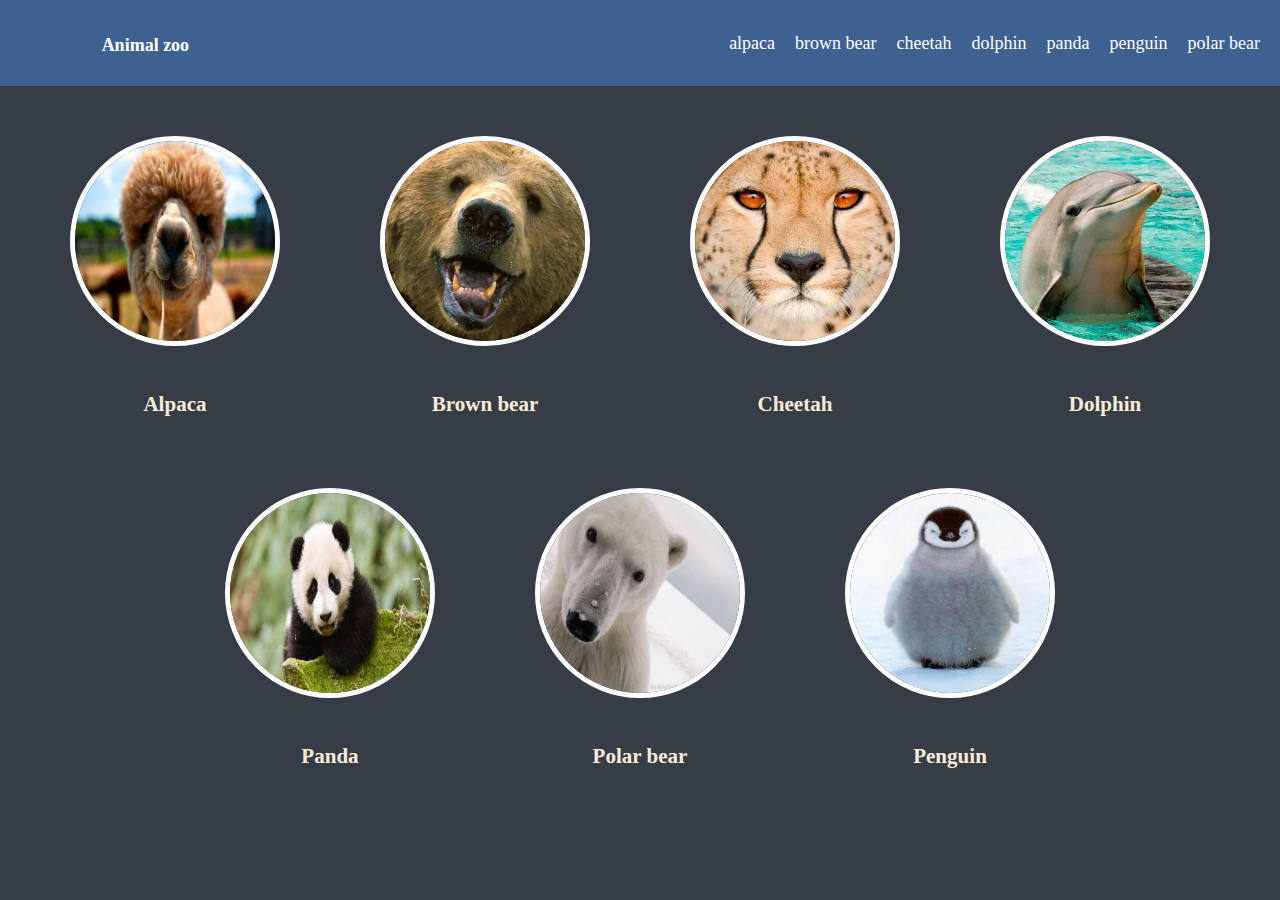
<file: index.html>
<!DOCTYPE html>
<html>
    <head>
        <link rel="stylesheet" href="css/index.css" />
    </head>
    <body>
        <header class="home-welcome">
            <h2><a href="index.html">Animal zoo</a></h2>
            <nav>
                <ul>
                    <li><a href="animalsPage/alpaca.html">alpaca</a></li>
                    <li><a href="animalsPage/brownbear.html">brown bear</a></li>
                    <li><a href="animalsPage/cheetah.html">cheetah</a></li>
                    <li><a href="animalsPage/dolphin.html">dolphin</a></li>
                    <li><a href="animalsPage/panda.html">panda</a></li>
                    <li><a href="animalsPage/penguin.html">penguin</a></li>
                    <li><a href="animalsPage/polarBear.html">polar bear</a></li>
                    
                </ul>
            </nav>
        </header>
        <div class = "animals-container">
           
                <div class="animals-avatar">
                    <a href="animalsPage/alpaca.html">
                    <img src="img/alpaca.jpg" alt="alpaca">
                    <h3>Alpaca</h3>
                    </a>
                </div>
                <div class="animals-avatar">
                    <a href="animalsPage/brownbear.html">
                    <img src="img/brownBear.jpg" alt="Brown bear">
                    <h3>Brown bear</h3>
                    </a>
                </div>
                <div class="animals-avatar">
                    <a href="animalsPage/cheetah.html">
                    <img src="img/cheetah2.jpg" alt="cheetah">
                    <h3>Cheetah</h3>
                    </a>
                </div>
                <div class="animals-avatar">
                    <a href="animalsPage/dolphin.html">
                    <img src="img/dolphin.jpg" alt="dolphin">
                    <h3>Dolphin</h3>
                    </a>
                </div>
                <div class="animals-avatar">
                    <a href="animalsPage/panda.html">
                    <img src="img/panda.jpg" alt="panda">
                    <h3>Panda</h3>
                    </a>
                </div>
                <div class="animals-avatar">
                    <a href="animalsPage/polarBear.html">
                    <img src="img/polar_bear.jpg" alt="polar bear">
                    <h3>Polar bear</h3>
                    </a>
                </div>
                <div class="animals-avatar">
                    <a href="animalsPage/penguin.html">
                    <img src="img/penguin.jpg" alt="penguin">
                    <h3>Penguin</h3>
                    </a>
                </div>
                    
            
        </div> 
    </body>
</html>
</file>
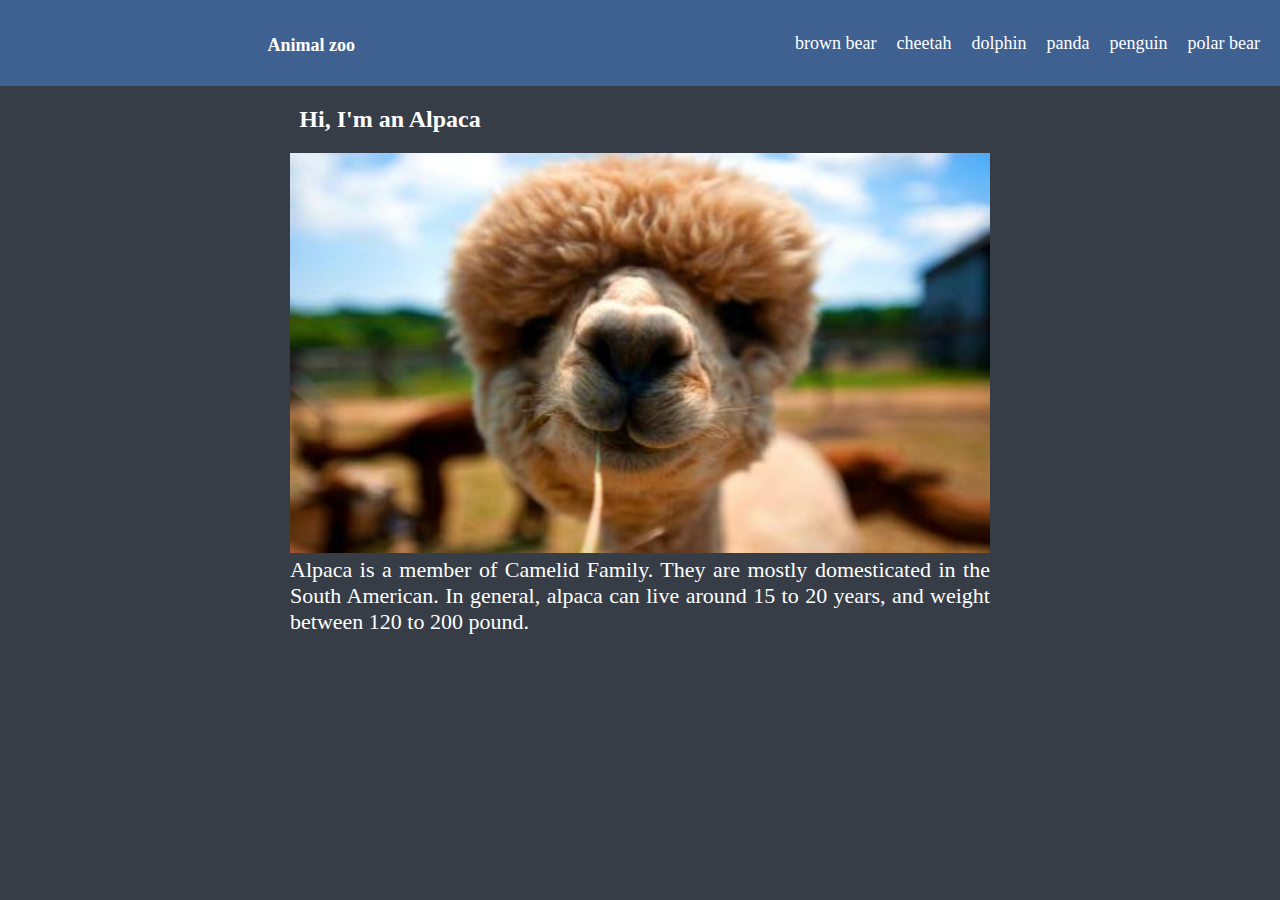
<file: animalsPage/alpaca.html>
<!DOCTYPE html>
<html>
    <head>
        <link rel="stylesheet" href="../css/animals.css" />
    </head>
    <body>
        <header class="home-welcome">
            <h2><a href="../index.html">Animal zoo</a></h2>
            <nav>
                <ul>
                    <li><a href="brownbear.html">brown bear</a></li>
                    <li><a href="cheetah.html">cheetah</a></li>
                    <li><a href="dolphin.html">dolphin</a></li>
                    <li><a href="panda.html">panda</a></li>
                    <li><a href="penguin.html">penguin</a></li>
                    <li><a href="polarBear.html">polar bear</a></li>
                    
                </ul>
            </nav>
        </header>
        <section class="animal_info">
            <h2>Hi, I'm an Alpaca</h2>
            <img class = "animal-img" src="../img/alpaca.jpg" alt="alpaca">
            <p>
                Alpaca is a member of Camelid Family. 
                They are mostly domesticated in the South American. 
                In general, alpaca can live around 15 to 20 years, 
                and weight between 120 to 200 pound.
            </p>
        </section>
       
    </body>
</html>
</file>
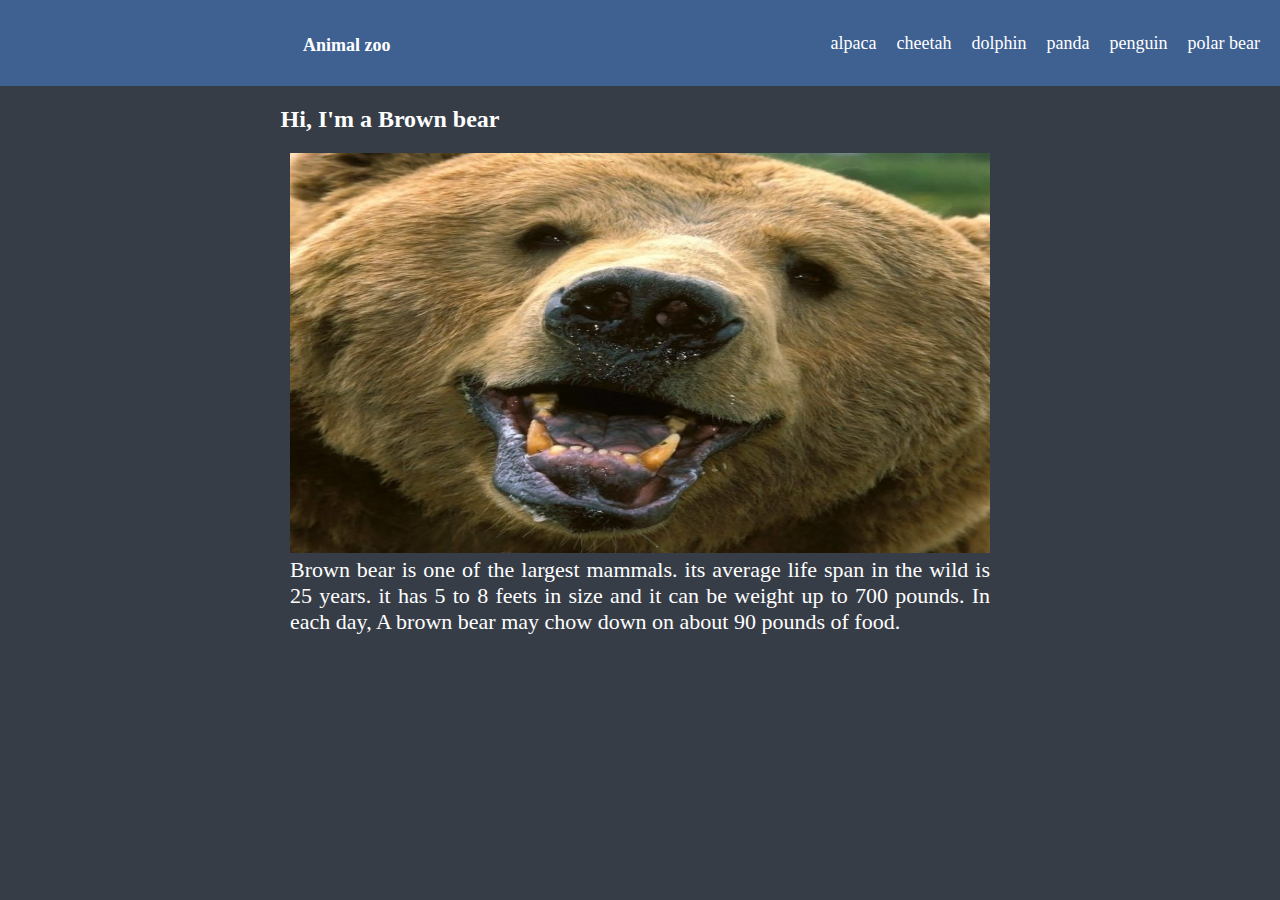
<file: animalsPage/brownbear.html>
<!DOCTYPE html>
<html>
    <head>
        <link rel="stylesheet" href="../css/animals.css" />
    </head>
    <body>
        <header class="home-welcome">
            <h2><a href="../index.html">Animal zoo</a></h2>
            <nav>
                <ul>
                    <li><a href="alpaca.html">alpaca</a></li>
                    
                    <li><a href="cheetah.html">cheetah</a></li>
                    <li><a href="dolphin.html">dolphin</a></li>
                    <li><a href="panda.html">panda</a></li>
                    <li><a href="penguin.html">penguin</a></li>
                    <li><a href="polarBear.html">polar bear</a></li>
                    
                </ul>
            </nav>
        </header>
        <section class="animal_info">
            <h2>Hi, I'm a Brown bear</h2>
            <img class="animal-img" src="../img/brownBear.jpg" alt="brown bear">
            <p>
                Brown bear is one of the largest mammals.
                its average life span in the wild is 25 years.
                it has 5 to 8 feets in size and it can be weight up to
                700 pounds. In each day, A brown bear may chow down on about 90 pounds of food.
            </p>
        </section>
       
    </body>
</html>
</file>
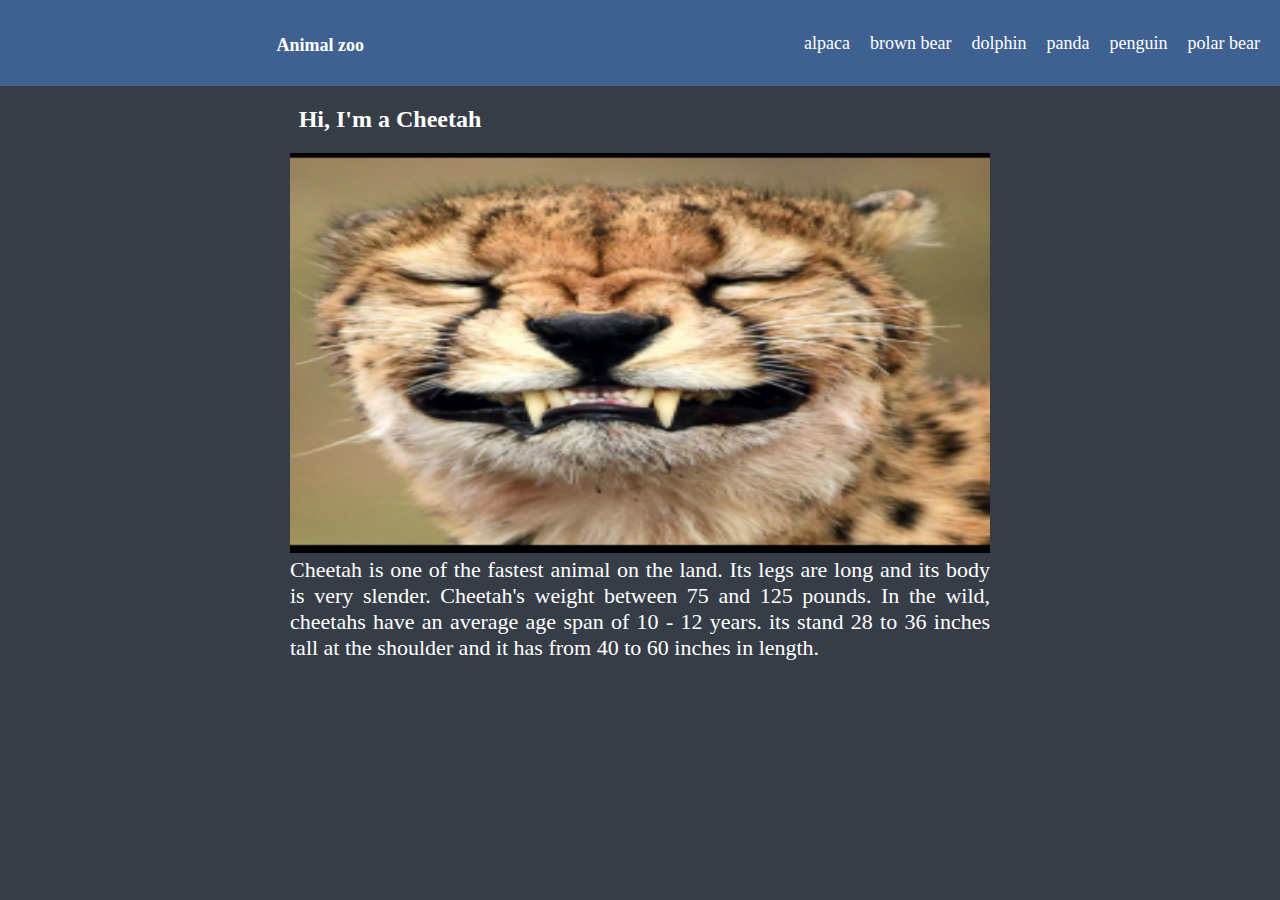
<file: animalsPage/cheetah.html>
<!DOCTYPE html>
<html>
    <head>
        <link rel="stylesheet" href="../css/animals.css" />
    </head>
    <body>
        <header class="home-welcome">
            <h2><a href="../index.html">Animal zoo</a></h2>
            <nav>
                <ul>
                    <li><a href="alpaca.html">alpaca</a></li>
                    <li><a href="brownbear.html">brown bear</a></li>
                    
                    <li><a href="dolphin.html">dolphin</a></li>
                    <li><a href="panda.html">panda</a></li>
                    <li><a href="penguin.html">penguin</a></li>
                    <li><a href="polarBear.html">polar bear</a></li>
                    
                </ul>
            </nav>
        </header>
        <section class="animal_info">
            <h2>Hi, I'm a Cheetah</h2>
            <img class = "animal-img" src="../img/cheetah.png" alt="cheetah">
            <p>
                Cheetah is one of the fastest animal on the land. 
                Its legs are long and its body is very slender.
                Cheetah's weight between 75 and 125 pounds.
                In the wild, cheetahs have an average age span of 10 - 12 years.
                its stand 28 to 36 inches tall at the shoulder and it has from
                40 to 60 inches in length.
             </p>
        </section>

    </body>
</html>
</file>
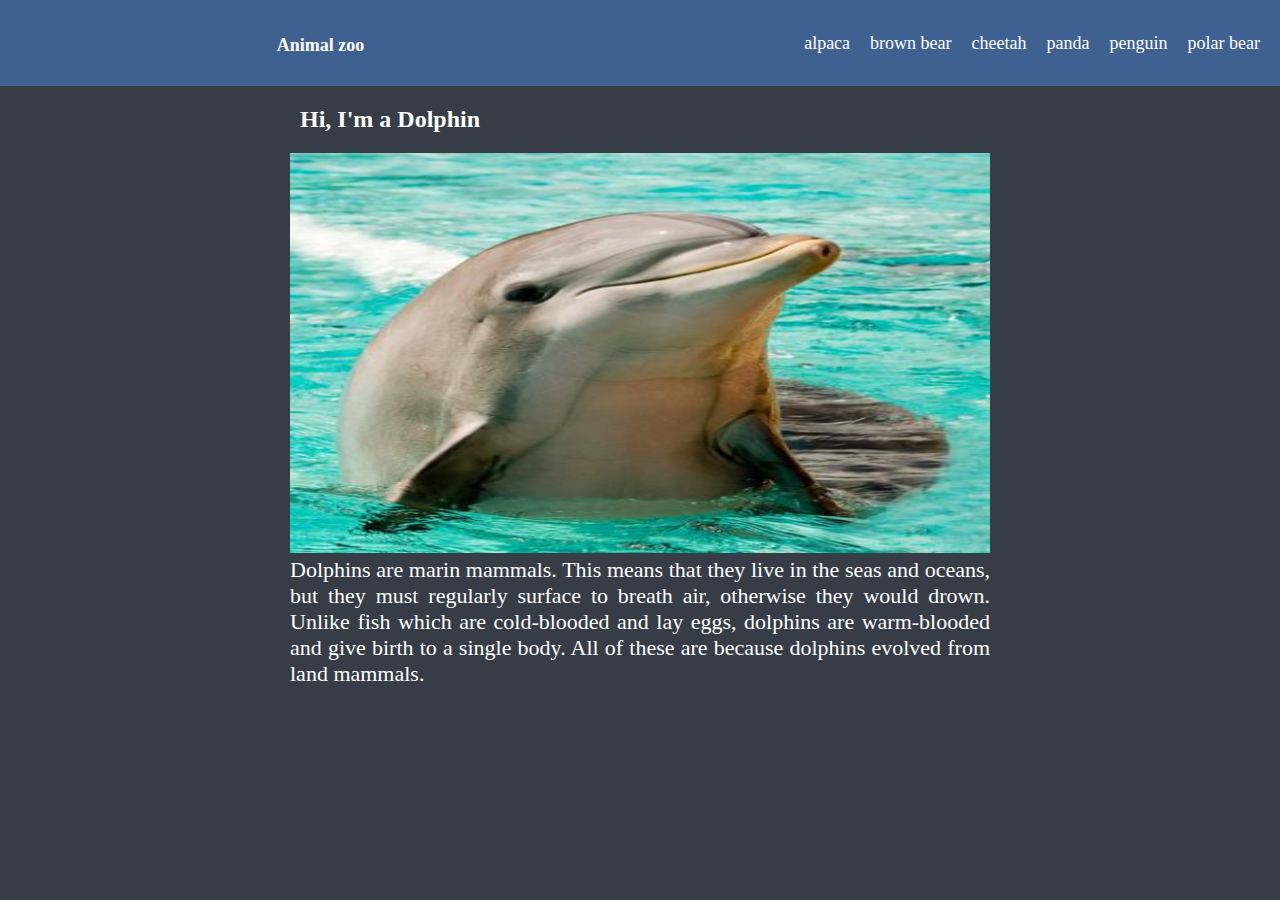
<file: animalsPage/dolphin.html>
<!DOCTYPE html>
<html>
    <head>
        <link rel="stylesheet" href="../css/animals.css" />
    </head>
    <body>
        <header class="home-welcome">
            <h2><a href="../index.html">Animal zoo</a></h2>
            <nav>
                <ul>
                    <li><a href="alpaca.html">alpaca</a></li>
                    <li><a href="brownbear.html">brown bear</a></li>
                    <li><a href="cheetah.html">cheetah</a></li>
                   
                    <li><a href="panda.html">panda</a></li>
                    <li><a href="penguin.html">penguin</a></li>
                    <li><a href="polarBear.html">polar bear</a></li>
                    
                </ul>
            </nav>
        </header>
        <section class="animal_info">
            <h2>Hi, I'm a Dolphin</h2>
            <img class = "animal-img" src="../img/dolphin.jpg" alt="dolphin">
            <p>
                Dolphins are marin mammals. This means that
                they live in the seas and oceans, but they must regularly surface
                to breath air, otherwise they would drown. Unlike fish which are cold-blooded and lay eggs,
                dolphins are warm-blooded and give birth to a single body. All of these are because
                dolphins evolved from land mammals. 
                 
            </p>
        </section>
    </body>
</html>
</file>
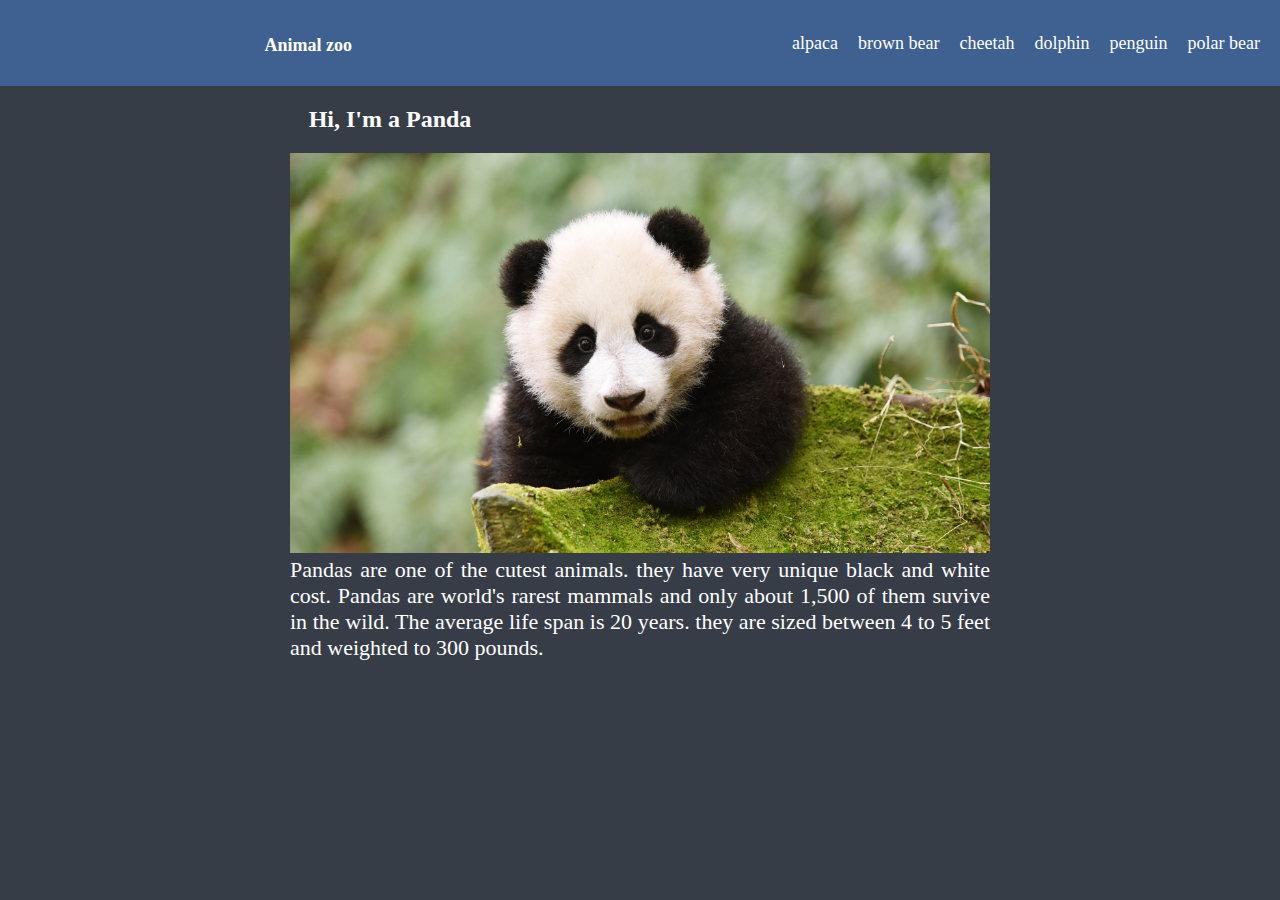
<file: animalsPage/panda.html>
<!DOCTYPE html>
<html>
    <head>
        <link rel="stylesheet" href="../css/animals.css" />
    </head>
    <body>
        <header class="home-welcome">
            <h2><a href="../index.html">Animal zoo</a></h2>
            <nav>
                <ul>
                    <li><a href="alpaca.html">alpaca</a></li>
                    <li><a href="brownbear.html">brown bear</a></li>
                    <li><a href="cheetah.html">cheetah</a></li>
                    <li><a href="dolphin.html">dolphin</a></li>
                    
                    <li><a href="penguin.html">penguin</a></li>
                    <li><a href="polarBear.html">polar bear</a></li>
                    
                </ul>
            </nav>
        </header>
        <section class="animal_info">
            <h2>Hi, I'm a Panda</h2>
            <img class = "animal-img" src="../img/panda.jpg" alt="panda">
            <p>
                Pandas are one of the cutest animals.
                they have very unique black and white cost.
                Pandas are world's rarest mammals and only about
                1,500 of them suvive in the wild. The average life
                span is 20 years. they are sized between 4 to 5 feet
                and weighted to 300 pounds.
            </p>
        </section>
    </body>
</html>
</file>
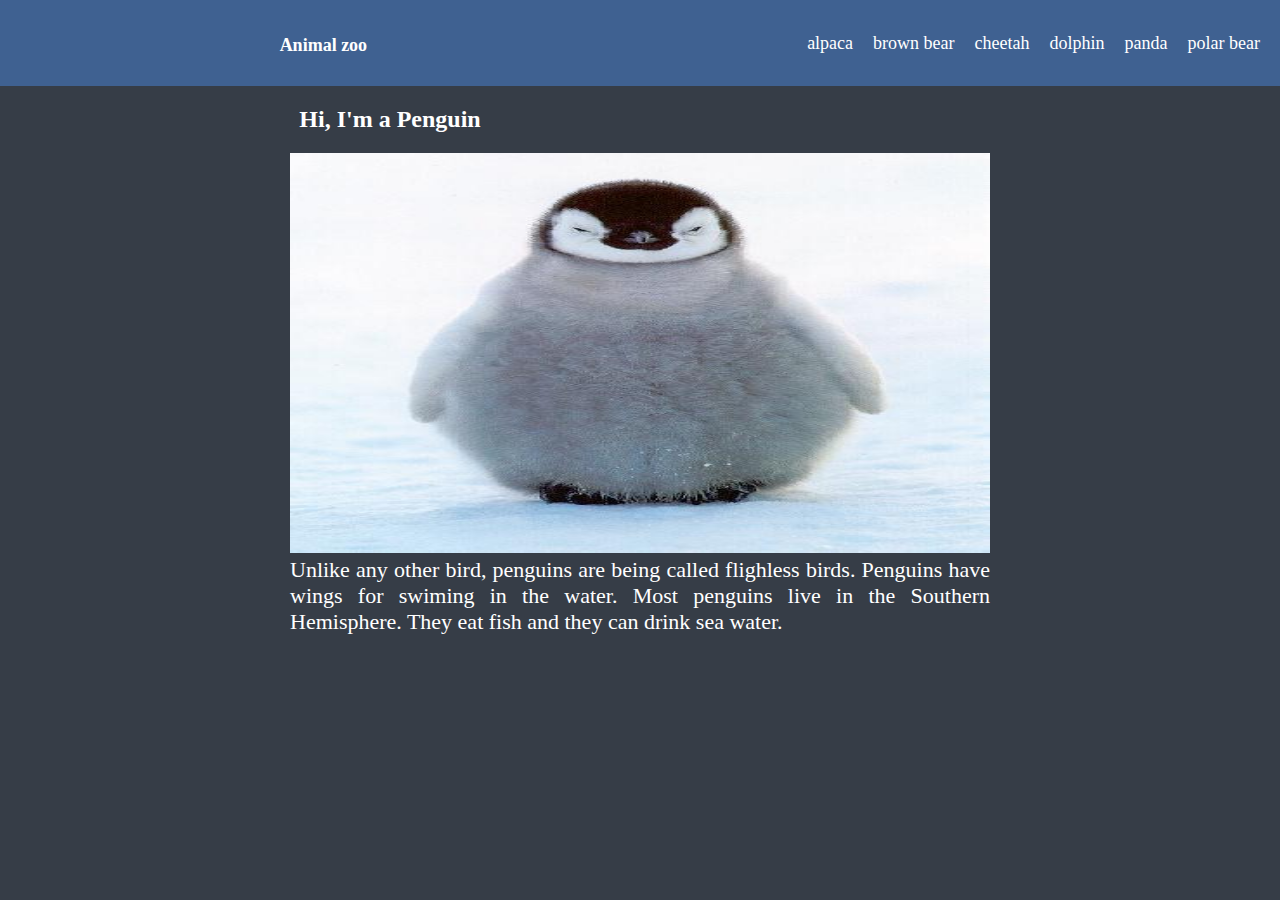
<file: animalsPage/penguin.html>
<!DOCTYPE html>
<html>
    <head>
        <link rel="stylesheet" href="../css/animals.css" />
    </head>
    <body>
        <header class="home-welcome">
            <h2><a href="../index.html">Animal zoo</a></h2>
            <nav>
                <ul>
                    <li><a href="alpaca.html">alpaca</a></li>
                    <li><a href="brownbear.html">brown bear</a></li>
                    <li><a href="cheetah.html">cheetah</a></li>
                    <li><a href="dolphin.html">dolphin</a></li>
                    <li><a href="panda.html">panda</a></li>
                    
                    <li><a href="polarBear.html">polar bear</a></li>
                    
                </ul>
            </nav>
        </header>
        <section class="animal_info">
            <h2>Hi, I'm a Penguin</h2>
            <img class = "animal-img" src="../img/penguin.jpg" alt="penguin">
            <p>Unlike any other bird, penguins are being called flighless birds.
                Penguins have wings for swiming in the water. Most penguins live 
                in the Southern Hemisphere. They eat fish and they can drink sea water. 
            </p>
        </section>
    </body>
</html>
</file>
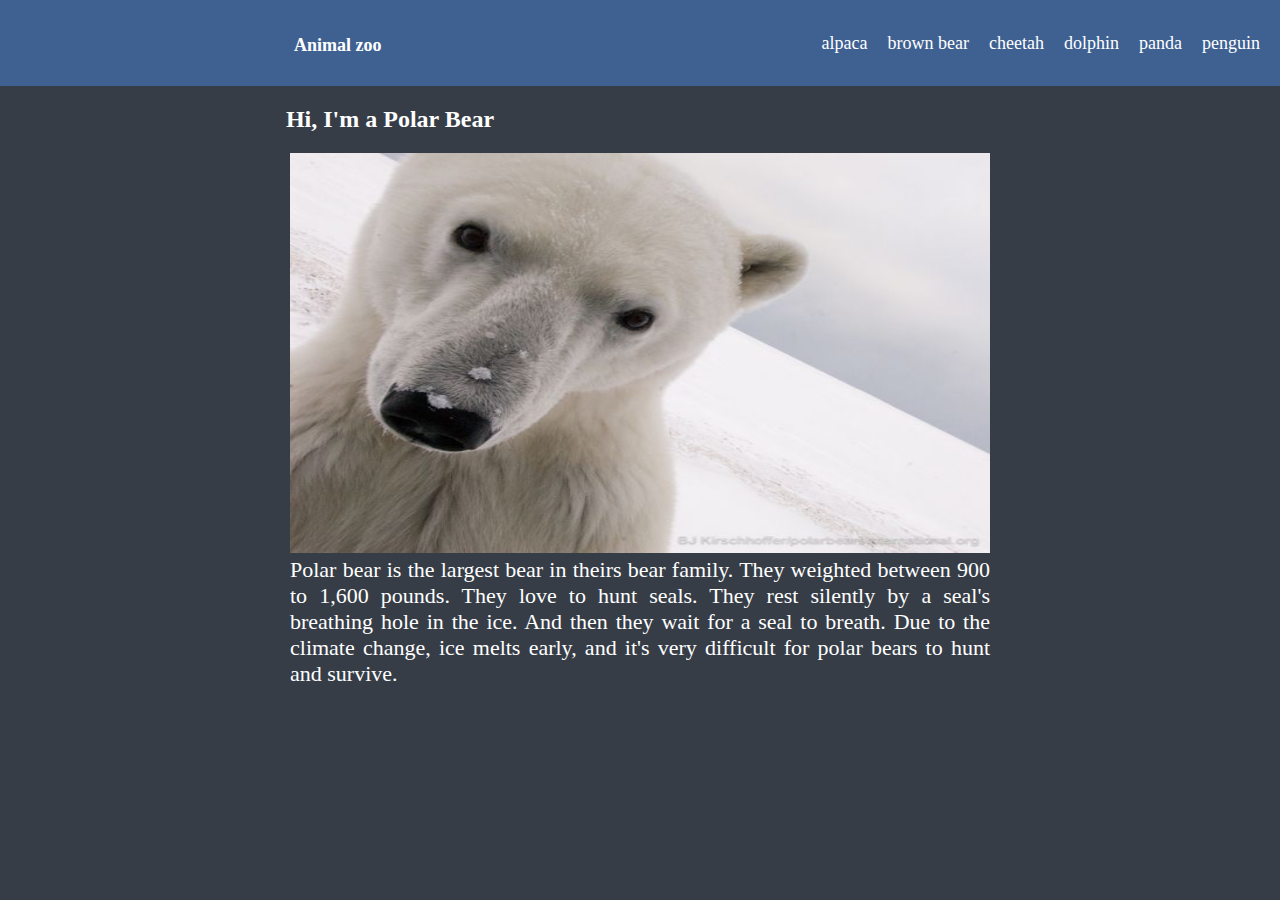
<file: animalsPage/polarBear.html>
<!DOCTYPE html>
<html>
    <head>
        <link rel="stylesheet" href="../css/animals.css" />
    </head>
    <body>
        <header class="home-welcome">
            <h2><a href="../index.html">Animal zoo</a></h2>
            <nav>
                <ul>
                    <li><a href="alpaca.html">alpaca</a></li>
                    <li><a href="brownbear.html">brown bear</a></li>
                    <li><a href="cheetah.html">cheetah</a></li>
                    <li><a href="dolphin.html">dolphin</a></li>
                    <li><a href="panda.html">panda</a></li>
                    <li><a href="penguin.html">penguin</a></li>
                    
                    
                </ul>
            </nav>
        </header>
        <section class="animal_info">
            <h2>Hi, I'm a Polar Bear</h2>
            <img class = "animal-img" src="../img/polar_bear.jpg" alt="polar bear">
            <p>Polar bear is the largest bear in theirs bear family.
                They weighted between 900 to 1,600 pounds. They love to hunt seals.
                They rest silently by a seal's breathing hole
                in the ice. And then they wait for a seal to breath.
                Due to the climate change, ice melts early, and it's very difficult
                for polar bears to hunt and survive.
            </p>
        </section>
    </body>
</html>
</file>
<file: css/index.css>
body {
  background-color: #363d47;
  margin: 0px;
  text-align: center;
  margin: 0;
}
.home-welcome {
  display: flex;
  font-family: fantasy;
  text-align: center;
  padding-top: 5px;
  padding-bottom: 5px;
  width: 100%;

  background-color: #3f6191;
  font-size: large;
  color: white;
  justify-content: flex-end;
}

.animals-container {
  display: flex;
  flex-wrap: wrap;
  justify-content: center;
}

.animals-avatar img {
  margin: 50px 50px 20px 50px;
  width: 200px;
  height: 200px;
  border-radius: 100%;
  border: solid 5px white;
}

.animals-avatar h3 {
  color: antiquewhite;
}
h2 {
  margin-right: 500px;
}
nav ul {
  display: flex;
  list-style-type: none;
  flex-wrap: wrap;
}
nav li {
  padding-top: 10px;
  padding-right: 20px;
}

a {
  font-size: large;
  color: white;
  font-family: fantasy;
  text-decoration: none;
}

a:hover {
  color: greenyellow;
}
</file>
<file: css/animals.css>
body {
  background-color: #363d47;
  margin: 0px;
  text-align: center;
  margin: 0;
}
.home-welcome {
  display: flex;
  font-family: fantasy;
  text-align: center;
  padding-top: 5px;
  padding-bottom: 5px;
  width: 100%;

  background-color: #3f6191;
  font-size: large;
  color: white;
  justify-content: flex-end;
}

h2 {
  margin-right: 400px;
}
nav ul {
  display: flex;
  list-style-type: none;
  flex-wrap: wrap;
}
nav li {
  padding-top: 10px;
  padding-right: 20px;
}

a {
  font-size: large;
  color: white;
  font-family: fantasy;
  text-decoration: none;
}

a:hover {
  color: greenyellow;
}
.animal_info {
  text-align: center;
}
.animal_info h2 {
  margin-left: -100px;
  color: white;
}
.animal-img {
  width: 700px;
  height: 400px;
}

p {
  width: 700px;
  color: white;
  font-size: 22px;
  margin: 0 auto;
  text-align: justify;
}
</file>
